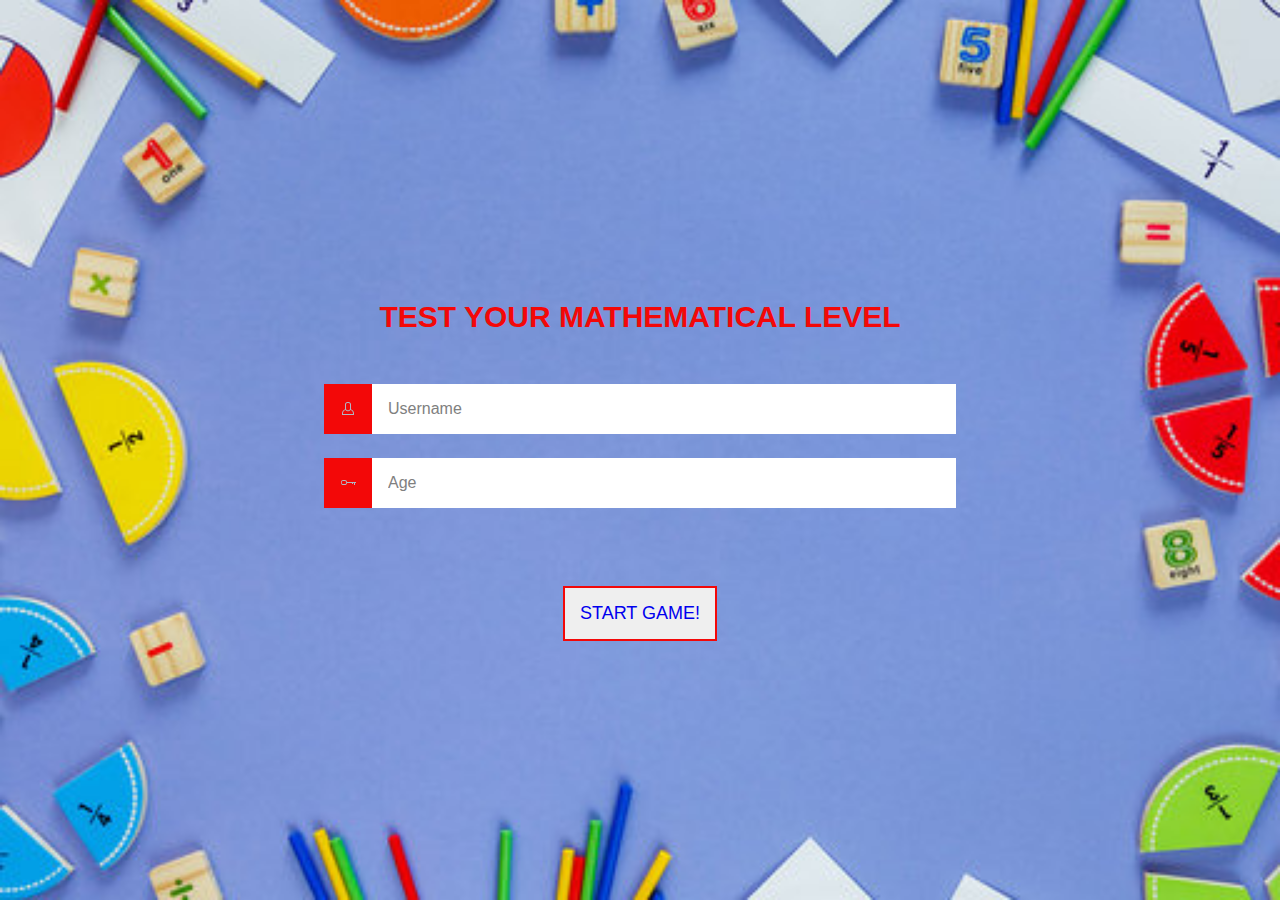
<file: index.html>
<!DOCTYPE html  lang="en">
 <head>
  <meta name="viewport" content="width=device-width, initial-scale=1.0">

   <meta charset="utf-8">
    <meta name="keywords" content=""/>
    <meta name="description" content=""/>
    <title>Kids Game </title>
     
     
     
     
     <!-- css form -->
     <link rel="stylesheet" href="css/font-awesome.min.css">
     <link rel="stylesheet" href="css/style.css">
   
    </head>
    
    
    <body>



        <!-------------------------HOME PAGE--------------------------------->

        <h2 class="title">test your mathematical level</h2>
        <form class='login-form'>
            
            <div class="flex-row">
              <label class="lf--label" for="username">
                <svg x="0px" y="0px" width="12px" height="13px">
                  <path fill="#B1B7C4" d="M8.9,7.2C9,6.9,9,6.7,9,6.5v-4C9,1.1,7.9,0,6.5,0h-1C4.1,0,3,1.1,3,2.5v4c0,0.2,0,0.4,0.1,0.7 C1.3,7.8,0,9.5,0,11.5V13h12v-1.5C12,9.5,10.7,7.8,8.9,7.2z M4,2.5C4,1.7,4.7,1,5.5,1h1C7.3,1,8,1.7,8,2.5v4c0,0.2,0,0.4-0.1,0.6 l0.1,0L7.9,7.3C7.6,7.8,7.1,8.2,6.5,8.2h-1c-0.6,0-1.1-0.4-1.4-0.9L4.1,7.1l0.1,0C4,6.9,4,6.7,4,6.5V2.5z M11,12H1v-0.5 c0-1.6,1-2.9,2.4-3.4c0.5,0.7,1.2,1.1,2.1,1.1h1c0.8,0,1.6-0.4,2.1-1.1C10,8.5,11,9.9,11,11.5V12z"/>
                </svg>
              </label>
              <input id="username" class='lf--input' placeholder='Username' type='text' required>
            </div>

            <div class="flex-row">
              <label class="lf--label" for="age">
                <svg x="0px" y="0px" width="15px" height="5px">
                  <g>
                    <path fill="#B1B7C4" d="M6,2L6,2c0-1.1-1-2-2.1-2H2.1C1,0,0,0.9,0,2.1v0.8C0,4.1,1,5,2.1,5h1.7C5,5,6,4.1,6,2.9V3h5v1h1V3h1v2h1V3h1 V2H6z M5.1,2.9c0,0.7-0.6,1.2-1.3,1.2H2.1c-0.7,0-1.3-0.6-1.3-1.2V2.1c0-0.7,0.6-1.2,1.3-1.2h1.7c0.7,0,1.3,0.6,1.3,1.2V2.9z"/>
                  </g>
                </svg>
              </label>
              <input id="age" class='lf--input' placeholder='age' type='text' required>
            </div>

         
          </form>

          <button class="lf--start">
            <a href="testlevel.html">start Game!</a>
          </button>


          <!--
          <section>
            <div class="container"> 
                <div class="question">
                    <h1 id="question-text">LOGIC QUIZ</h1>
                </div>
                <div id="answer-box">
                    <br><button class="start-button" id="start" onclick="start()" value="START">
                      <a id="myLink" href="www.google.com" target="_blank">START!</a>
                    </button><br>
            </div>
        </section>  
      -->


        </body>
        </html>
</file>
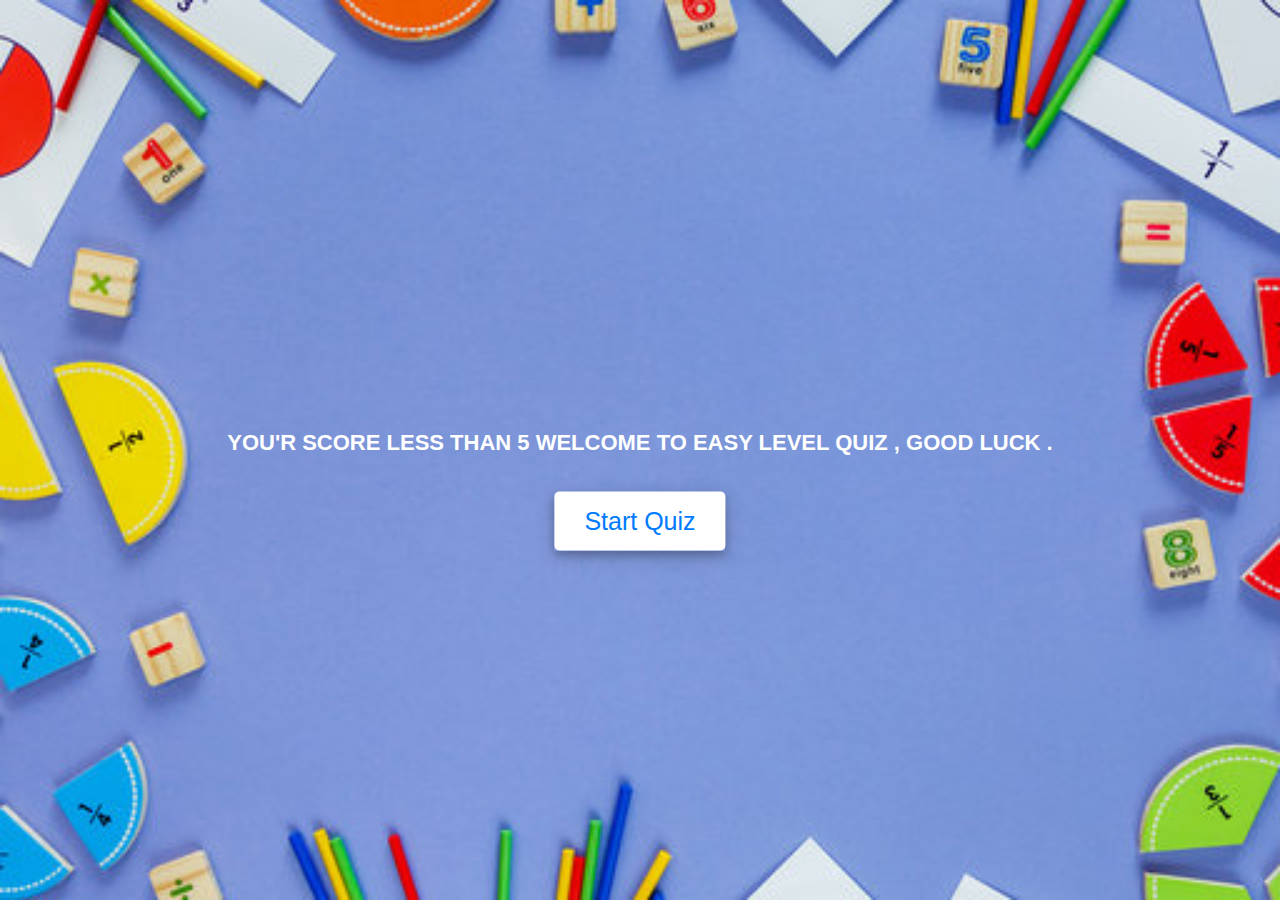
<file: easy.html>
<!DOCTYPE html>
<html lang="en">
<head>
    <meta charset="UTF-8">
    <meta name="viewport" content="width=device-width, initial-scale=1.0">
    <title>Easy level Quiz </title>
    <link rel="stylesheet" href="css/style.css">
    <!-- FontAweome CDN Link for Icons -->
    <link rel="stylesheet" href="https://cdnjs.cloudflare.com/ajax/libs/font-awesome/5.15.3/css/all.min.css"/>
</head>
<body>
    <!-- start Quiz button -->
    <div id="welcome" class="welcome">
        <p>
            you'r score less than 5 
            welcome to easy level quiz , good luck .
        </p>
    </div>

    <div class="start_btn"><button>Start Quiz</button></div>

    <!-- Info Box -->
    <div class="info_box">
        <div class="info-title"><span>Some Rules of this Quiz</span></div>
        <div class="info-list">
           <div class="info">1. There are 5 questions</div>
            <div class="info">2. Once you select your answer, it can't be undone.</div>
            <div class="info">3. You can't exit from the Quiz while you're playing.</div>
            <div class="info">4. You'll get points on the basis of your correct answers.</div>
        </div>
        <div class="buttons">
            <button class="quit">Exit Quiz</button>
            <button class="restart">Continue</button>
        </div>
    </div>

    <!-- Quiz Box -->
    <div class="quiz_box">
        <header>
            <div class="title">welcome to easy level quiz , Good luck!</div>
            
        </header>
        <section>
            <div class="que_text">
                <h2>Question </h2>
                <!-- Here I've inserted question from JavaScript -->
            </div>
            <div class="option_list">
                <!-- Here I've inserted options from JavaScript -->
            </div>
        </section>

        <!-- footer of Quiz Box -->
        <footer>
            <div class="total_que">
                <!-- Here I've inserted Question Count Number from JavaScript -->
            </div>
            <button class="next_btn">Next Que</button>
        </footer>
    </div>

    <!-- Result Box -->
    <div class="result_box">
        <div class="icon">
            <i id="icon1" class="fas fa-crown"></i>
            <i id="icon2" class="fas fa-frown-open"></i>
        </div>
        <div class="complete_text">You've completed the Quiz!</div>
        <div class="score_text">
            <!-- Here I've inserted Score Result from JavaScript -->
        </div>
        
        <div class="buttons">
            <button class="restart">Replay Quiz</button>
            <button class="quit">Quit Quiz</button>
        </div>

        <span id="sound"></span>
    
    </div>

    <!-- Inside this JavaScript file I've inserted Questions and Options only -->
    <script src="JavaScript/easy.js"></script>

    

</body>
</html>
</file>
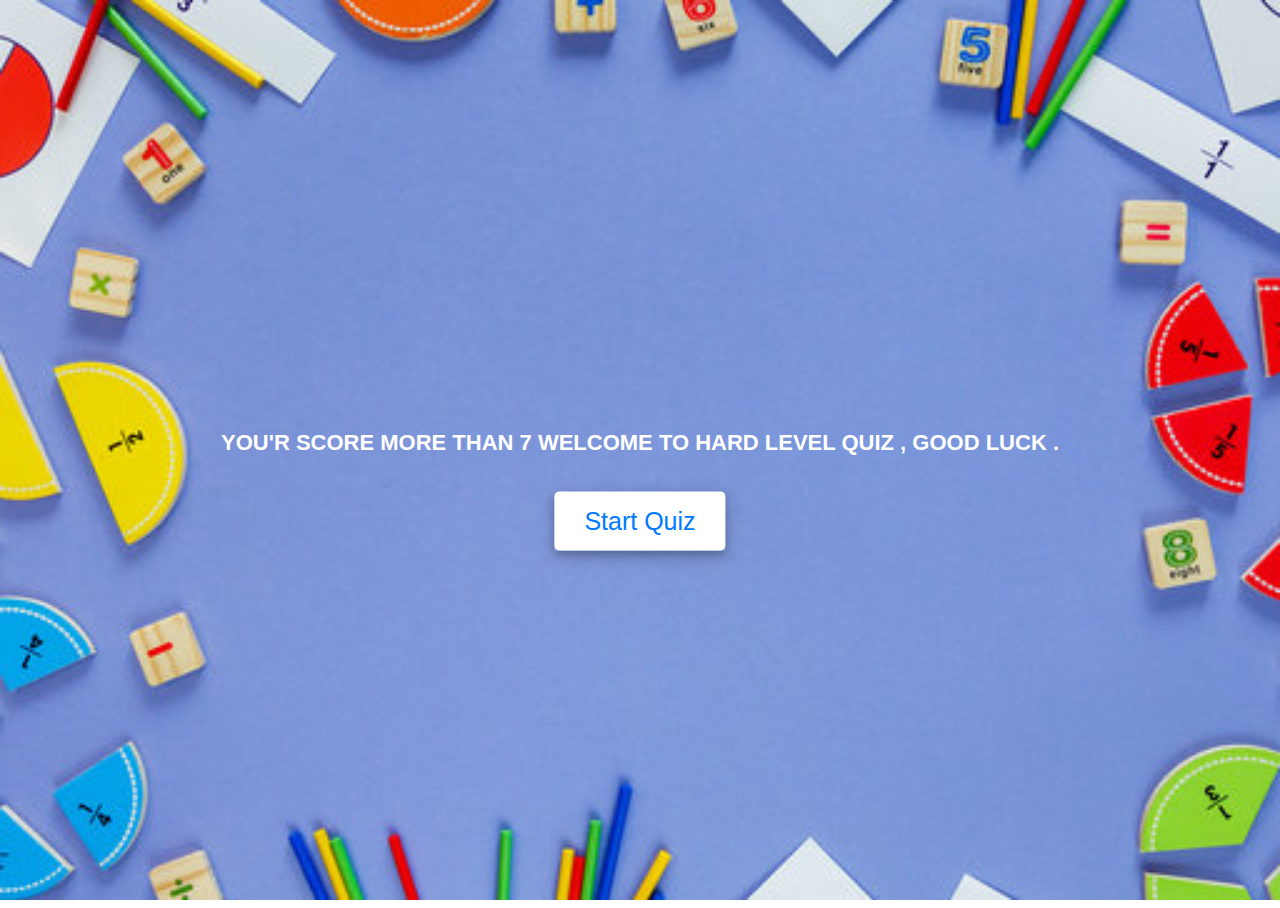
<file: hard.html>
<!DOCTYPE html>
<html lang="en">
<head>
    <meta charset="UTF-8">
    <meta name="viewport" content="width=device-width, initial-scale=1.0">
    <title>Hard level Quiz </title>
    <link rel="stylesheet" href="css/style.css">
    <!-- FontAweome CDN Link for Icons -->
    <link rel="stylesheet" href="https://cdnjs.cloudflare.com/ajax/libs/font-awesome/5.15.3/css/all.min.css"/>
</head>
<body>
    <!-- start Quiz button -->
    <div id="welcome" class="welcome">
        <p>
            you'r score more than 7
            welcome to hard level quiz , good luck .
        </p>
    </div>
    <div class="start_btn"><button>Start Quiz</button></div>

    <!-- Info Box -->
    <div class="info_box">
        <div class="info-title"><span>Some Rules of this Quiz</span></div>
        <div class="info-list">
           <div class="info">1. There are 25 questions</div>
            <div class="info">2. Once you select your answer, it can't be undone.</div>
            <div class="info">3. You can't exit from the Quiz while you're playing.</div>
            <div class="info">4. You'll get points on the basis of your correct answers.</div>
            <div class="info">5. your mark in the quiz specify which your next level .</div>
        </div>
        <div class="buttons">
            <button class="quit">Exit Quiz</button>
            <button class="restart">Continue</button>
        </div>
    </div>

    <!-- Quiz Box -->
    <div class="quiz_box">
        <header>
            <div class="title">welcome to hard level quiz , Good luck!</div>
            
        </header>
        <section>
            <div class="que_text">
                <h2>Question </h2>
                <!-- Here I've inserted question from JavaScript -->
            </div>
            <div class="option_list">
                <!-- Here I've inserted options from JavaScript -->
            </div>
        </section>

        <!-- footer of Quiz Box -->
        <footer>
            <div class="total_que">
                <!-- Here I've inserted Question Count Number from JavaScript -->
            </div>
            <button class="next_btn">Next Que</button>
        </footer>
    </div>

    <!-- Result Box -->
    <div class="result_box">
        <div class="icon">
            <i id="icon1" class="fas fa-crown"></i>
            <i id="icon2" class="fas fa-frown-open"></i>
        </div>
        <div class="complete_text">You've completed the Quiz!</div>
        <div class="score_text">
            <!-- Here I've inserted Score Result from JavaScript -->
        </div>
        
        <div class="buttons">
            <button class="restart">Replay Quiz</button>
            <button class="quit">Quit Quiz</button>
        </div>
        <span id="sound"></span>
    </div>

    <!-- Inside this JavaScript file I've inserted Questions and Options only -->
    <script src="JavaScript/hard.js"></script>

    

</body>
</html>
</file>
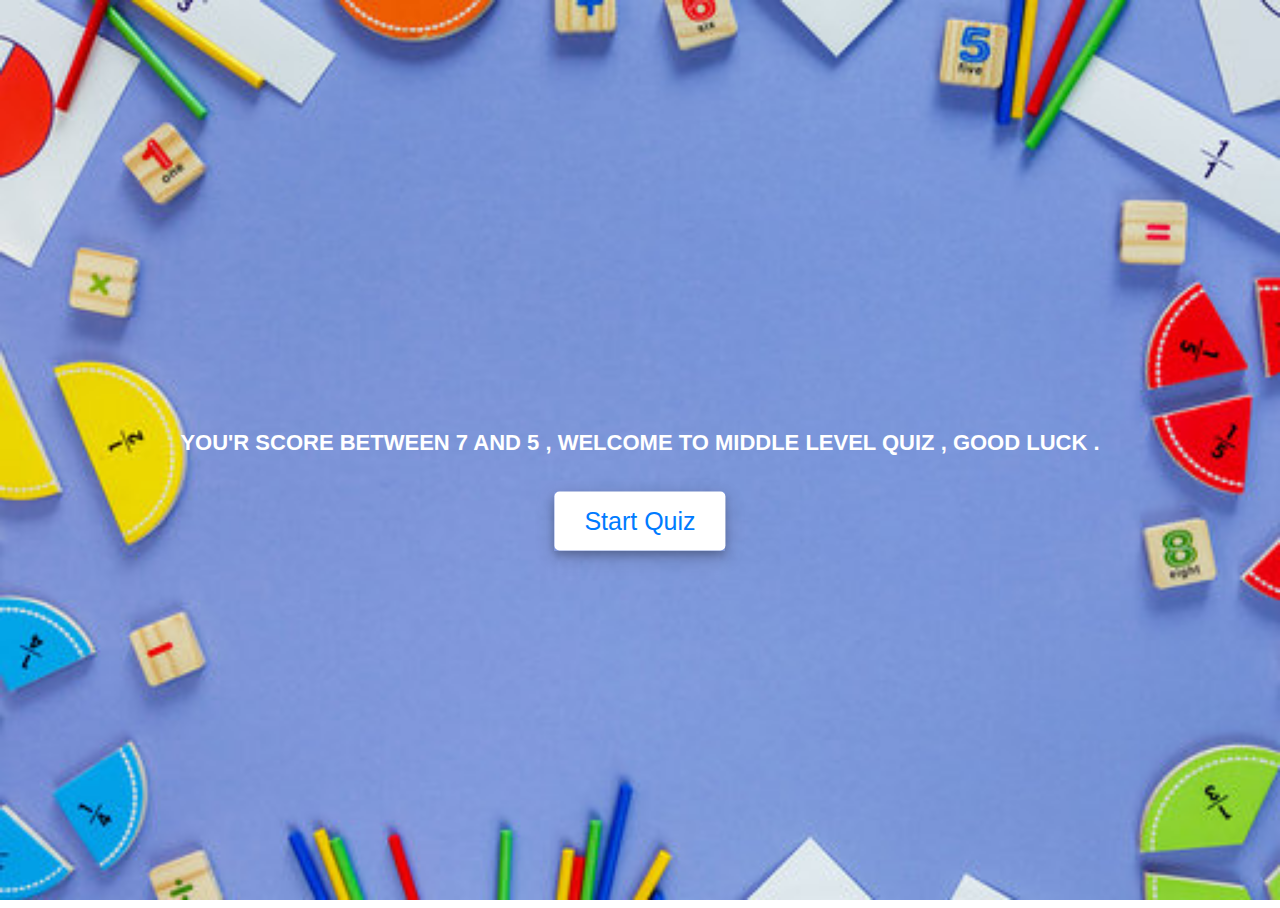
<file: middle.html>
<!DOCTYPE html>
<html lang="en">
<head>
    <meta charset="UTF-8">
    <meta name="viewport" content="width=device-width, initial-scale=1.0">
    <title>Middle Quiz </title>
    <link rel="stylesheet" href="css/style.css">
    <!-- FontAweome CDN Link for Icons -->
    <link rel="stylesheet" href="https://cdnjs.cloudflare.com/ajax/libs/font-awesome/5.15.3/css/all.min.css"/>
</head>
<body>
    <!-- start Quiz button -->
    <div id="welcome" class="welcome">
        <p>
            you'r score between 7 and 5 ,
            welcome to middle level quiz , good luck .
        </p>
    </div>
    <div class="start_btn"><button>Start Quiz</button></div>

    <!-- Info Box -->
    <div class="info_box">
        <div class="info-title"><span>Some Rules of this Quiz</span></div>
        <div class="info-list">
           <div class="info">1. There are 10 questions</div>
            <div class="info">2. Once you select your answer, it can't be undone.</div>
            <div class="info">3. You can't exit from the Quiz while you're playing.</div>
            <div class="info">4. You'll get points on the basis of your correct answers.</div>
        </div>
        <div class="buttons">
            <button class="quit">Exit Quiz</button>
            <button class="restart">Continue</button>
        </div>
    </div>

    <!-- Quiz Box -->
    <div class="quiz_box">
        <header>
            <div class="title">welcome to middle level quiz , Good luck!</div>
            
        </header>
        <section>
            <div class="que_text">
                <h2>Question </h2>
                <!-- Here I've inserted question from JavaScript -->
            </div>
            <div class="option_list">
                <!-- Here I've inserted options from JavaScript -->
            </div>
        </section>

        <!-- footer of Quiz Box -->
        <footer>
            <div class="total_que">
                <!-- Here I've inserted Question Count Number from JavaScript -->
            </div>
            <button class="next_btn">Next Que</button>
        </footer>
    </div>

    <!-- Result Box -->
    <div class="result_box">
        <div class="icon">
            <i id="icon1" class="fas fa-crown"></i>
            <i id="icon2" class="fas fa-frown-open"></i>
        </div>
        <div class="complete_text">You've completed the Quiz!</div>
        <div class="score_text">
            <!-- Here I've inserted Score Result from JavaScript -->
        </div>
        
        <div class="buttons">
            <button class="restart">Replay Quiz</button>
            <button class="quit">Quit Quiz</button>
        </div>
        <span id="sound"></span>
    </div>

    <!-- Inside this JavaScript file I've inserted Questions and Options only -->
    <script src="JavaScript/main.js"></script>

    

</body>
</html>
</file>
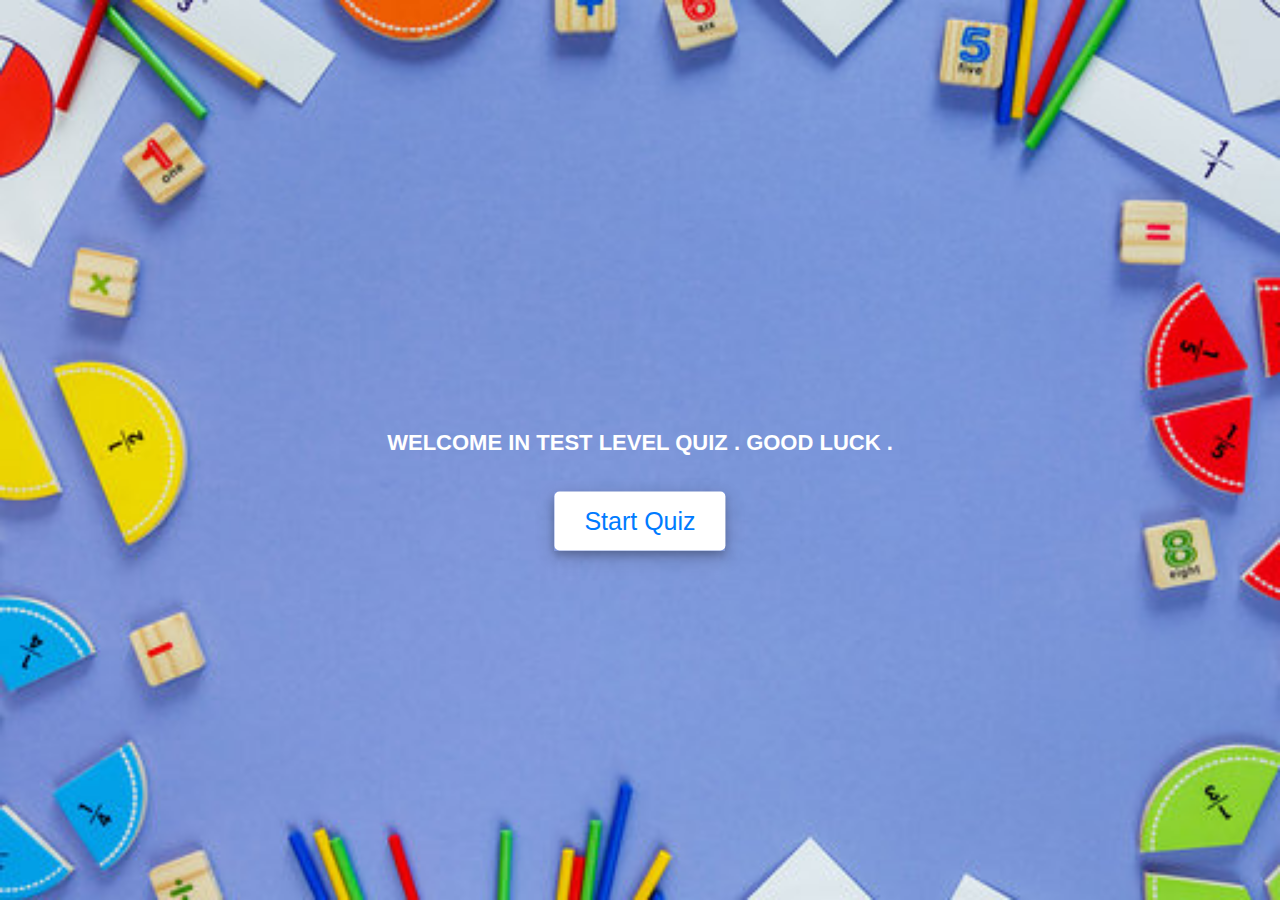
<file: testlevel.html>
<!DOCTYPE html>
<html lang="en">
<head>
    <meta charset="UTF-8">
    <meta name="viewport" content="width=device-width, initial-scale=1.0">
    <title>Test level Quiz </title>
    <link rel="stylesheet" href="css/style.css">
    <!-- FontAweome CDN Link for Icons -->
    <link rel="stylesheet" href="https://cdnjs.cloudflare.com/ajax/libs/font-awesome/5.15.3/css/all.min.css"/>
</head>
<body>
    <!-- start Quiz button -->
    <div id="welcome" class="welcome">
        <p>
            welcome in test level quiz .
            good luck .
        </p>
    </div>
    <div class="start_btn"><button>Start Quiz</button></div>

    <!-- Info Box -->

    <div class="info_box">
        <div class="info-title"><span>Some Rules of this Quiz</span></div>
        <div class="info-list">
           <div class="info">1. There are 5 questions</div>
            <div class="info">2. Once you select your answer, it can't be undone.</div>
            <div class="info">3. if you got less than 5 will go to easy level quiz .</div>
            <div class="info">4. if you got between  7 & 5 will go to middle level quiz .</div>
            <div class="info">5.  if you got more than 7 will go to hard level quiz .</div>
        </div>
        <div class="buttons">
            <button class="quit">Exit Quiz</button>
            <button class="restart">Continue</button>
        </div>
    </div>

    <!-- Quiz Box -->
    <div class="quiz_box">
        <header>
            <div class="title">welcome to test level quiz , Good luck!</div>
            
        </header>
        <section>
            <div class="que_text">
                <h2>Question </h2>
                <!-- Here I've inserted question from JavaScript -->
            </div>
            <div class="option_list">
                <!-- Here I've inserted options from JavaScript -->
            </div>
        </section>

        <!-- footer of Quiz Box -->
        <footer>
            <div class="total_que">
                <!-- Here I've inserted Question Count Number from JavaScript -->
            </div>
            <button class="next_btn">Next Que</button>
        </footer>
    </div>

    <!-- Result Box -->
    <div class="result_box">
        <div class="icon">
            <i id="icon1" class="fas fa-crown"></i>
            <i id="icon2" class="fas fa-frown-open"></i>
        </div>
        <div class="complete_text">You've completed the Quiz!</div>
        <div class="score_text">
            <!-- Here I've inserted Score Result from JavaScript -->
        </div>
        
        <div class="buttons">
            <button class="restart">Replay Quiz</button>
            <button class="quit">Quit Quiz</button>
        </div>
    
    </div>

    <!-- Inside this JavaScript file I've inserted Questions and Options only -->
    <script src="JavaScript/level.js"></script>

    

</body>
</html>
</file>
<file: css/style.css>
* {
  -webkit-font-smoothing: antialiased;
  text-rendering: optimizeLegibility;
}
a{
  text-decoration: none;
}
html, body { height: 100%; }
body {
  display: flex;
  align-items: center;
  justify-content: center;
  flex-direction: column;
  position: relative;
  font-family:'Lucida Sans', 'Lucida Sans Regular', 'Lucida Grande', 'Lucida Sans Unicode', Geneva, Verdana, sans-serif;
    font-size: 1.5em;
  background-image: url(../images/back3.jpg);
  
    background-repeat: no-repeat;
    background-size: cover;
    overflow-x: hidden;
    overflow-y: hidden;
   
}
  
  body:before {
    content: '';
    position: absolute;
    top: 0; left: 0;
    height: 100%; width: 100%;
  }

.title{
    font-size: 30px;
    text-transform: uppercase;
    color: rgb(243, 8, 8);
    text-align:center;
    margin-bottom: 40px;
}

.login-form {
  width: 50%;
  padding: 10px;
  position: relative;
  background: rgba(black, .15);
  
}
  
  .login-form:before {
    content: '';
    position: absolute;
    top: -2px; left: 0;
    height: 2px; width: 100%;
  
  } 
  
  
  @media screen and (min-width: 400px) {
       

  .flex-row {
    display: flex;
    margin-bottom: 1em;
  }
  
  .lf--label {
    width: 2em;
    display: flex;
    align-items: center;
    justify-content: center;
    
    background:rgb(243, 8, 8);
    cursor: pointer;
  }

  .lf--input {
    flex: 1;
    padding: 1em;
    border: 0;
    color: rgb(45, 154, 182);
    font-size: 1rem;
    text-transform: capitalize;
  }
    .lf--input:focus {
      outline: none;
      transition: transform .15s ease;
      transform: scale(1.1);
    }

    

.lf--start {
  margin-top:20px;
  color:rgb(243, 8, 8);
  font-size:18px;
  padding: 15px;
  border:2px solid rgb(243, 8, 8);
  text-align: center;
  position: relative;
  text-transform: uppercase;
}

.lf--start:hover{
    background-color: rgb(243, 8, 8);
    color: white;
}

::placeholder { color: gray; }
  
}

/************************* middlelevel ***********************/

.welcome{
  margin-bottom: 30px;
}

.welcome p{
 font-size: 22px;
 font-weight: 800;
 color:rgb(255, 255, 255);
 text-transform: uppercase;
}

::selection{
  color: #fff;
  background: #007bff;
}

.start_btn,
.info_box,
.quiz_box,
.result_box{
  position: absolute;
  top: 50%;
  left: 50%;
  transform: translate(-50%, -50%);
  box-shadow: 0 4px 8px 0 rgba(0, 0, 0, 0.2), 
              0 6px 20px 0 rgba(0, 0, 0, 0.19);
}

.start_btn{
  margin-top: 5%;
}

.info_box.activeInfo,
.quiz_box.activeQuiz,
.result_box.activeResult{
  opacity: 1;
  z-index: 5;
  pointer-events: auto;
  transform: translate(-50%, -50%) scale(1);
}

.start_btn button{
  font-size: 25px;
  font-weight: 500;
  color: #007bff;
  padding: 15px 30px;
  outline: none;
  border: none;
  border-radius: 5px;
  background: #fff;
  cursor: pointer;
}

.info_box{
  width: 540px;
  background: #fff;
  border-radius: 5px;
  transform: translate(-50%, -50%) scale(0.9);
  opacity: 0;
  pointer-events: none;
  transition: all 0.3s ease;
}

.info_box .info-title{
  height: 60px;
  width: 100%;
  border-bottom: 1px solid lightgrey;
  display: flex;
  align-items: center;
  padding: 0 30px;
  border-radius: 5px 5px 0 0;
  font-size: 20px;
  font-weight: 600;
}

.info_box .info-list{
  padding: 15px 30px;
}

.info_box .info-list .info{
  margin: 5px 0;
  font-size: 17px;
}

.info_box .info-list .info span{
  font-weight: 600;
  color: #007bff;
}
.info_box .buttons{
  height: 60px;
  display: flex;
  align-items: center;
  justify-content: flex-end;
  padding: 0 30px;
  border-top: 1px solid lightgrey;
}

.info_box .buttons button{
  margin: 0 5px;
  height: 40px;
  width: 100px;
  font-size: 16px;
  font-weight: 500;
  cursor: pointer;
  border: none;
  outline: none;
  border-radius: 5px;
  border: 1px solid #007bff;
  transition: all 0.3s ease;
}

.quiz_box{
  width: 550px;
  background: #fff;
  border-radius: 5px;
  transform: translate(-50%, -50%) scale(0.9);
  opacity: 0;
  pointer-events: none;
  transition: all 0.3s ease;
}

.quiz_box header{
  position: relative;
  z-index: 2;
  height: 70px;
  padding: 0 30px;
  background: #fff;
  border-radius: 5px 5px 0 0;
  display: flex;
  align-items: center;
  justify-content: space-between;
  box-shadow: 0px 3px 5px 1px rgba(0,0,0,0.1);
}

.quiz_box header .title{
  padding-top: 17px;
  font-size: 18px;
  font-weight: 600;
}

.quiz_box header .timer{
  color: #004085;
  background: #cce5ff;
  border: 1px solid #b8daff;
  height: 45px;
  padding: 0 8px;
  border-radius: 5px;
  display: flex;
  align-items: center;
  justify-content: space-between;
  width: 145px;
}


section{
  padding: 25px 30px 20px 30px;
  background: #fff;
}

section .que_text{
  font-size: 25px;
  font-weight: 600;
}

section .option_list{
  padding: 20px 0px;
  display: block;   
}

section .option_list .option{
  background: aliceblue;
  border: 1px solid #84c5fe;
  border-radius: 5px;
  padding: 8px 15px;
  font-size: 17px;
  margin-bottom: 15px;
  cursor: pointer;
  transition: all 0.3s ease;
  display: flex;
  align-items: center;
  justify-content: space-between;
}

section .option_list .option:last-child{
  margin-bottom: 0px;
}

section .option_list .option:hover{
  color: #004085;
  background: #cce5ff;
  border: 1px solid #b8daff;
}

section .option_list .option.correct{
  color: #155724;
  background: #d4edda;
  border: 1px solid #c3e6cb;
}

section .option_list .option.incorrect{
  color: #721c24;
  background: #f8d7da;
  border: 1px solid #f5c6cb;
}

section .option_list .option.disabled{
  pointer-events: none;
}

section .option_list .option .icon{
  height: 26px;
  width: 26px;
  border: 2px solid transparent;
  border-radius: 50%;
  text-align: center;
  font-size: 13px;
  pointer-events: none;
  transition: all 0.3s ease;
  line-height: 24px;
}
.option_list .option .icon.tick{
  color: #23903c;
  border-color: #23903c;
  background: #d4edda;
}

.option_list .option .icon.cross{
  color: #a42834;
  background: #f8d7da;
  border-color: #a42834;
}

footer{
  height: 60px;
  padding: 0 30px;
  display: flex;
  align-items: center;
  justify-content: space-between;
  border-top: 1px solid lightgrey;
}

footer .total_que span{
  display: flex;
  user-select: none;
}

footer .total_que span p{
  font-weight: 500;
  padding: 0 5px;
}

footer .total_que span p:first-child{
  padding-left: 0px;
}

footer button{
  height: 40px;
  padding: 0 13px;
  font-size: 18px;
  font-weight: 400;
  cursor: pointer;
  border: none;
  outline: none;
  color: #fff;
  border-radius: 5px;
  background: #007bff;
  border: 1px solid #007bff;
  line-height: 10px;
  opacity: 0;
  pointer-events: none;
  transform: scale(0.95);
  transition: all 0.3s ease;
}

footer button:hover{
  background: #0263ca;
}

footer button.show{
  opacity: 1;
  pointer-events: auto;
  transform: scale(1);
}

.result_box{
  background: #fff;
  border-radius: 5px;
  display: flex;
  padding: 25px 30px;
  width: 500px;
  height: 500px;
  align-items: center;
  flex-direction: column;
  justify-content: center;
  transform: translate(-50%, -50%) scale(0.9);
  opacity: 0;
  pointer-events: none;
  transition: all 0.3s ease;
}

.result_box .icon{
  font-size: 70px;
  color: #007bff;
  margin-bottom: 10px;
  visibility: hidden;
}

.result_box .complete_text{
  font-size: 20px;
  font-weight: 500;
}

.result_box .score_text span{
  display: flex;
  margin: 10px 0;
  font-size: 18px;
  font-weight: 500;
}

.result_box .score_text span p{
  padding: 0 4px;
  font-weight: 600;
}

.result_box .buttons{
  display: flex;
  margin: 20px 0;
}

.result_box .buttons button{
  margin: 0 10px;
  height: 45px;
  padding: 0 20px;
  font-size: 18px;
  font-weight: 500;
  cursor: pointer;
  border: none;
  outline: none;
  border-radius: 5px;
  border: 1px solid #007bff;
  transition: all 0.3s ease;
}

.buttons button.restart{
  color: #fff;
  background: #007bff;
}

.buttons button.restart:hover{
  background: #0263ca;
}

.buttons button.quit{
  color: #007bff;
  background: #fff;
}

.buttons button.quit:hover{
  color: #fff;
  background: #007bff;
}
</file>
